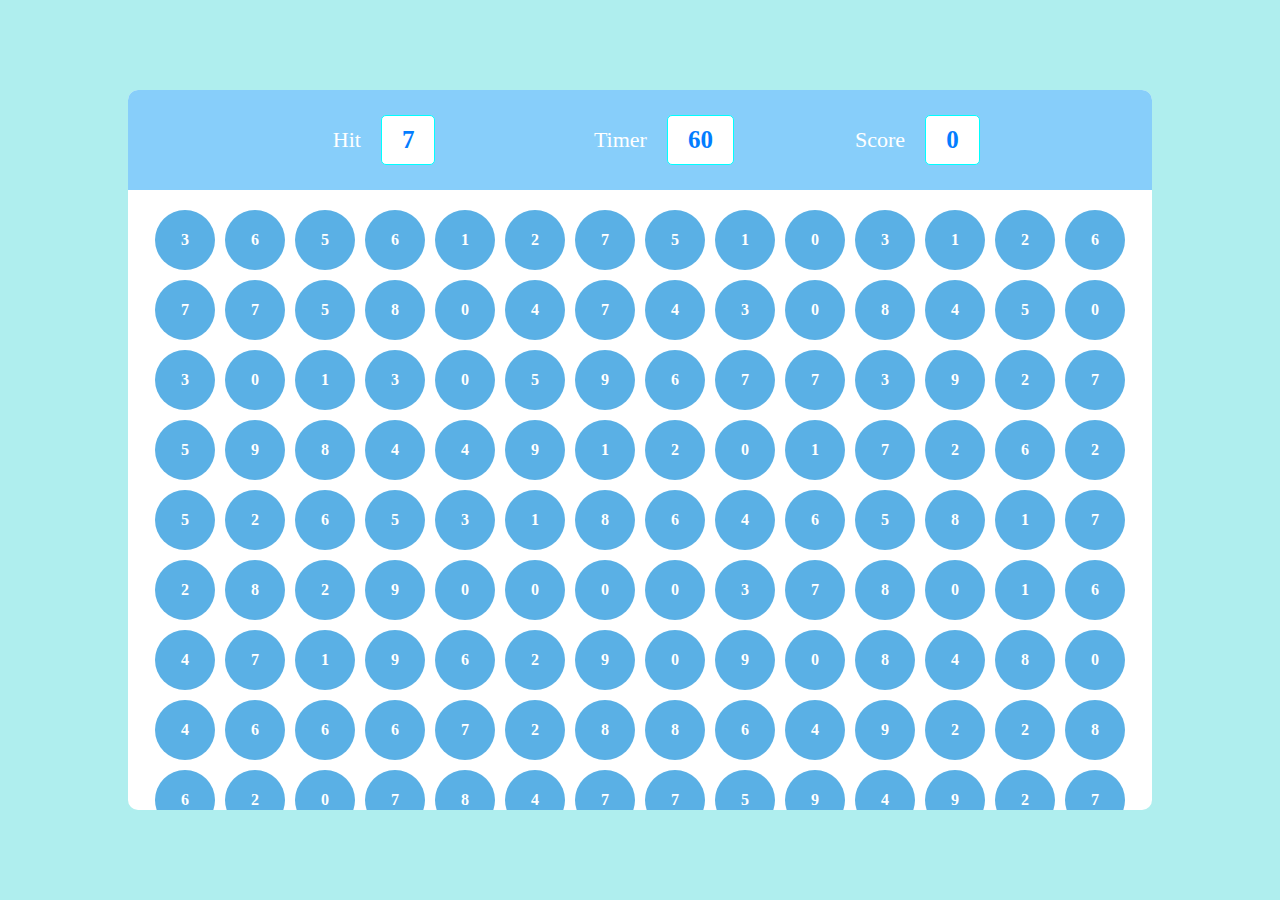
<file: Bubble_JS/index.html>
<!DOCTYPE html>
<html lang="en">
<head>
  <meta charset="UTF-8">
  <meta name="viewport" content="width=device-width, initial-scale=1.0">
  <title>Bubble GAme</title>
  <link rel="stylesheet" href="style.css">
</head>
<body>
  <div id="main">
    <div id="panel">
      <div id="ptop">

        <div class="elem">
          <h2>Hit</h2>
          <div id="hitVal" class="box">2</div>
        </div>
        <div class="elem">
          <h2>Timer</h2>
          <div id="timerVal" class="box">60</div>
        </div>
        <div class="elem">
          <h2>Score</h2>
          <div id="scoreVal" class="box">0</div>
        </div>
     
      </div>
      <div id="panel-bottom">
      
      </div>
    </div>
  </div>
  
  <script src="index.js"></script>
</body>
</html>
</file>
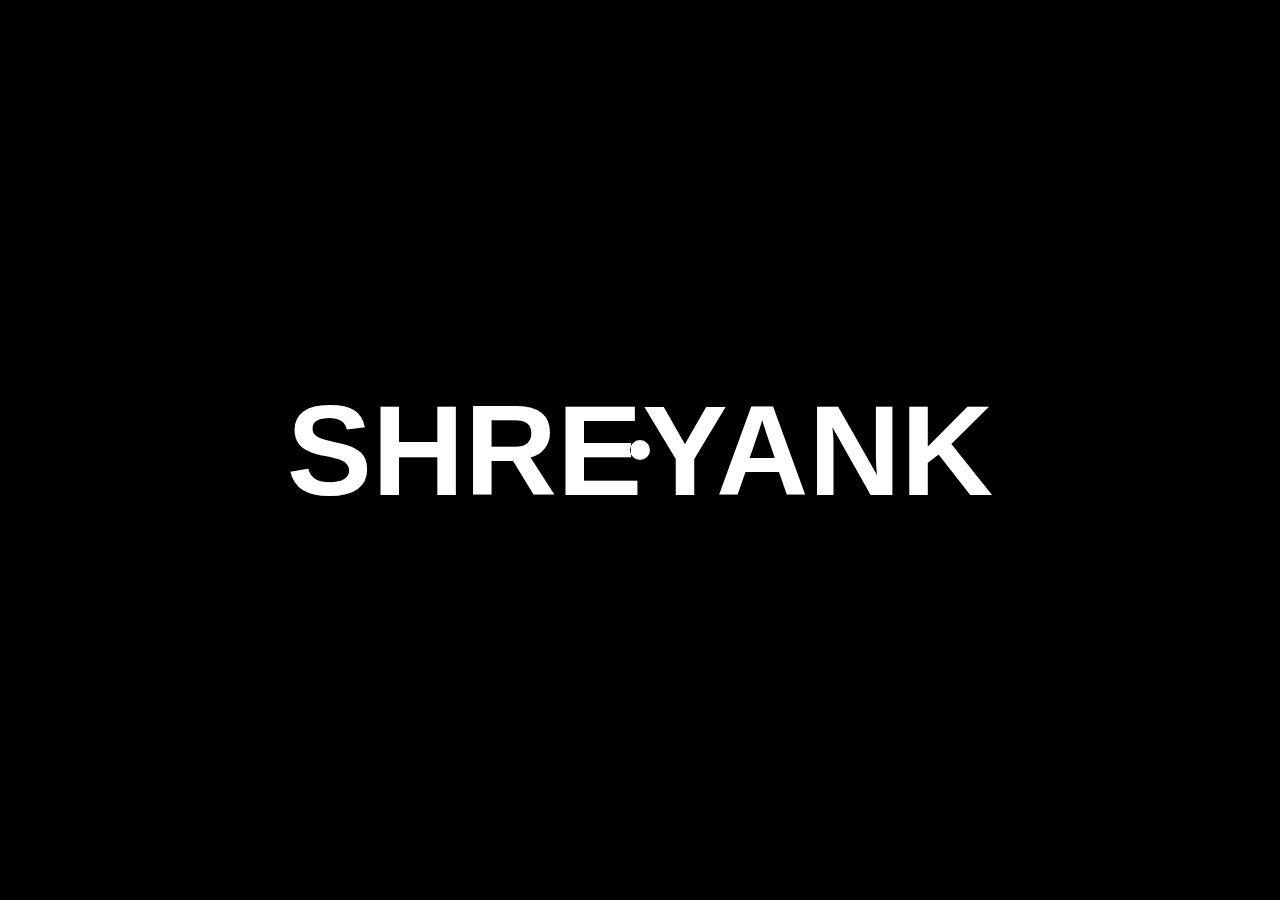
<file: CustomCursor/index.html>
<!DOCTYPE html>
<html lang="en">
<head>
  <meta charset="UTF-8">
  <meta name="viewport" content="width=device-width, initial-scale=1.0">
  <title>Document</title>
  <link rel="stylesheet" href="style.css">
</head>
<body>

  <div id="main">
    <div class="cursor"></div>
  <h1>SHREYANK</h1>
  </div>

  <script src="script.js"></script>
</body>
</html>
</file>
<file: Bubble_JS/style.css>
*{
  margin: 0;
  padding: 0;
  box-sizing: border-box;
}
html,body{
  width: 100%;
  height: 100%;;
}
#main{
  height: 100%;
  width: 100%;
  background-color: paleturquoise;
  align-items: center;
  justify-content: center;
  display: flex;
}
#panel{
  width: 80%;
  height: 80%;
  background-color: white;
  border-radius: 10px;
  overflow: hidden;
}
#ptop{
  width: 100%;
  height: 100px;
  background-color: lightskyblue;
  display: flex;
  color: white;
  padding: 0px 20%;
  align-items: center;
  justify-content: space-between;
}
.elem{
  width: 15%;
  display: flex;
  align-items: center;
  gap: 20px;
}
.box{
  padding: 10px 20px;
  background-color: white;
  border-radius: 5px;
  color: rgb(3, 125, 255);
  font-size: 25px;
  font-weight: 900;
  border: 1px solid aqua;
}
#panel-bottom{
  width: 100%;
  height: calc(100% - 100px);
  padding: 20px;
  display: flex;
  gap: 10px;
  flex-wrap: wrap;
  justify-content: center;
  align-items: center;

}
.elem h2{
  font-weight: 500;
  font-size: 22px;
}
.bubble{
  width: 60px;
  height: 60px;
  background-color: rgb(90, 176, 229);
  color: white;
  border-radius: 50%;
  display: flex;
  align-items: center;
  justify-content: center;
  font-weight: 600;
}
.bubble:hover{
  cursor: pointer;
  background-color:rgb(40, 145, 209) ;
}
</file>
<file: CustomCursor/style.css>
*{
  margin: 0;
  padding: 0;
  box-sizing: border-box;
  font-family: 'Gill Sans', 'Gill Sans MT', Calibri, 'Trebuchet MS', sans-serif;
  color: #fff;
  cursor: none;
}
html,body{
  height: 100%;
  width: 100%;
}
#main{
  height: 100%;
  width: 100%;
  background-color: #000;
  display: flex;
  align-items: center;
  justify-content: center;
}
.cursor{
  height: 20px;
  width: 20px;
  background-color: #fff;
  border-radius: 50%;
  position: absolute;
  transition: all linear 0.1s;
  mix-blend-mode: difference;
  
}
h1{
  font-size: 10vw;
  font-weight: 900;
}
</file>
